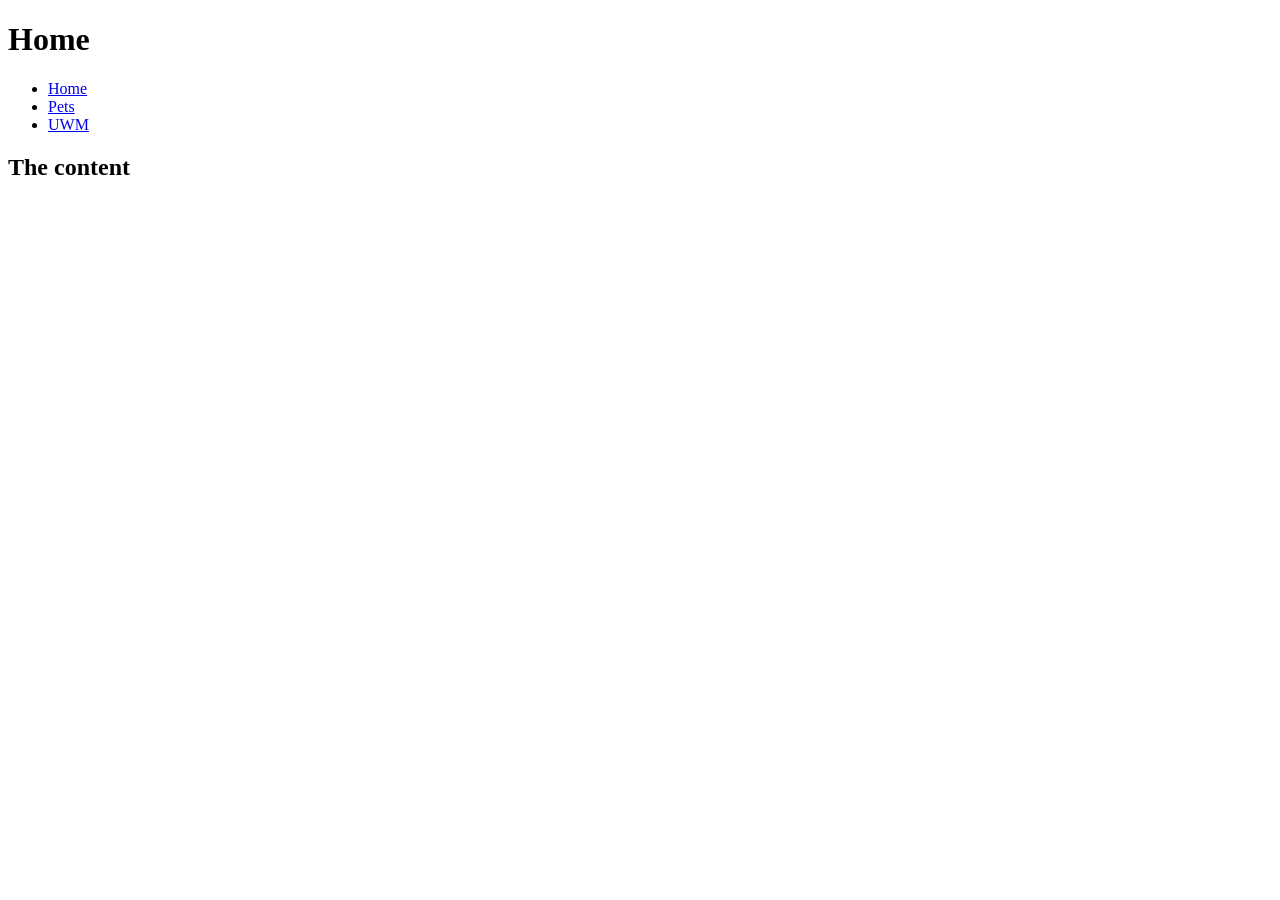
<file: index.html>
<!DOCTYPE html>
<html lang="en">
    <head>
        <meta charset="utf-8">
        <title>Home</title>
    </head>

    <body>
        <header>
        <h1>Home</h1>
            <nav>
                <ul>
                    <li><a href="index.html">Home</a></li>
                    <li><a href="pets.html">Pets</a></li>
                    <li><a href="uwm.html">UWM</a></li>
                </ul>
            </nav>
        </header>

        <main>
            <h2>The content</h2>
        </main>
    </body>

</html>
</file>
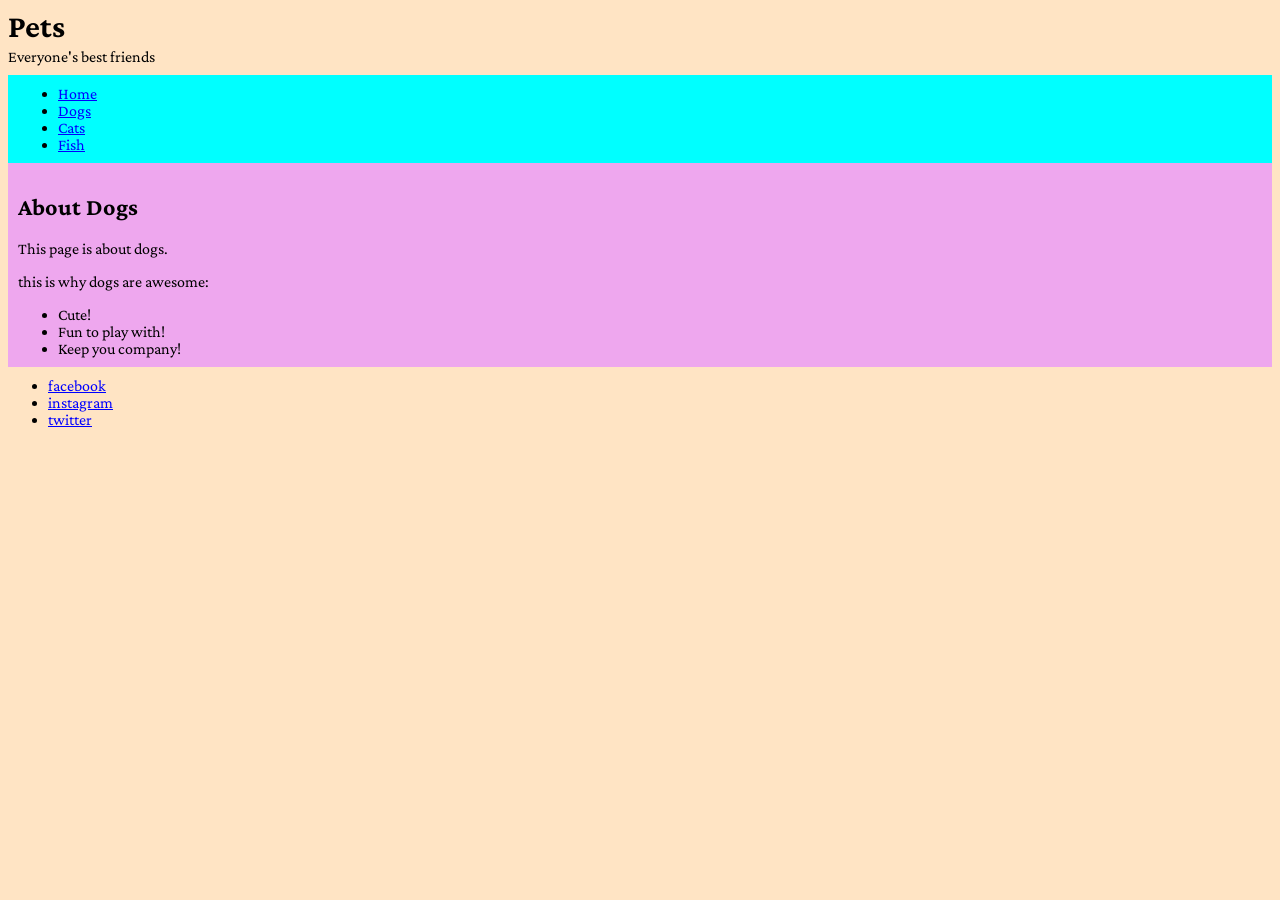
<file: pets.html>
<!DOCTYPE html>
<html lang="en">
    <head>
        <meta charset="utf-8">
        <title>Pets</title>

        <link rel="preconnect" href="https://fonts.googleapis.com">
        <link rel="preconnect" href="https://fonts.gstatic.com" crossorigin>
        <link href="https://fonts.googleapis.com/css2?family=Alan+Sans:wght@300..900&family=Coral+Pixels&family=Crimson+Pro:ital,wght@0,200..900;1,200..900&family=Jersey+20&family=Madimi+One&family=Mallanna&family=Oleo+Script:wght@400;700&family=Rubik+Iso&family=Shrikhand&display=swap" rel="stylesheet">
     
        <link rel="stylesheet" href="pets.css">
    </head>

    <body>
        <header>
        <h1 class="site-heading">Pets</h1>
        <p class="tag-line">Everyone's best friends</p>
            <nav class="header-nav">
                <ul>
                    <li><a href="index.html">Home</a></li>
                    <li><a href="">Dogs</a></li>
                    <li><a href="">Cats</a></li>
                    <li><a href="">Fish</a></li>
                </ul>
            </nav>
        </header>

        <main class="main-content">
            <h2>About Dogs</h2>
            <p>This page is about dogs.</p>
            <p>this is why dogs are awesome:</p>
            <ul>
                <li>Cute!</li>
                <li>Fun to play with!</li>
                <li>Keep you company!</li>
            </ul>
        </main>
        <footer class="site-footer">
            <ul>
                <li><a href="">facebook</a></li>
                <li><a href="">instagram</a></li>
                <li><a href="">twitter</a></li>
            </ul>

        </footer>
         





 



    </body>

</html>
</file>
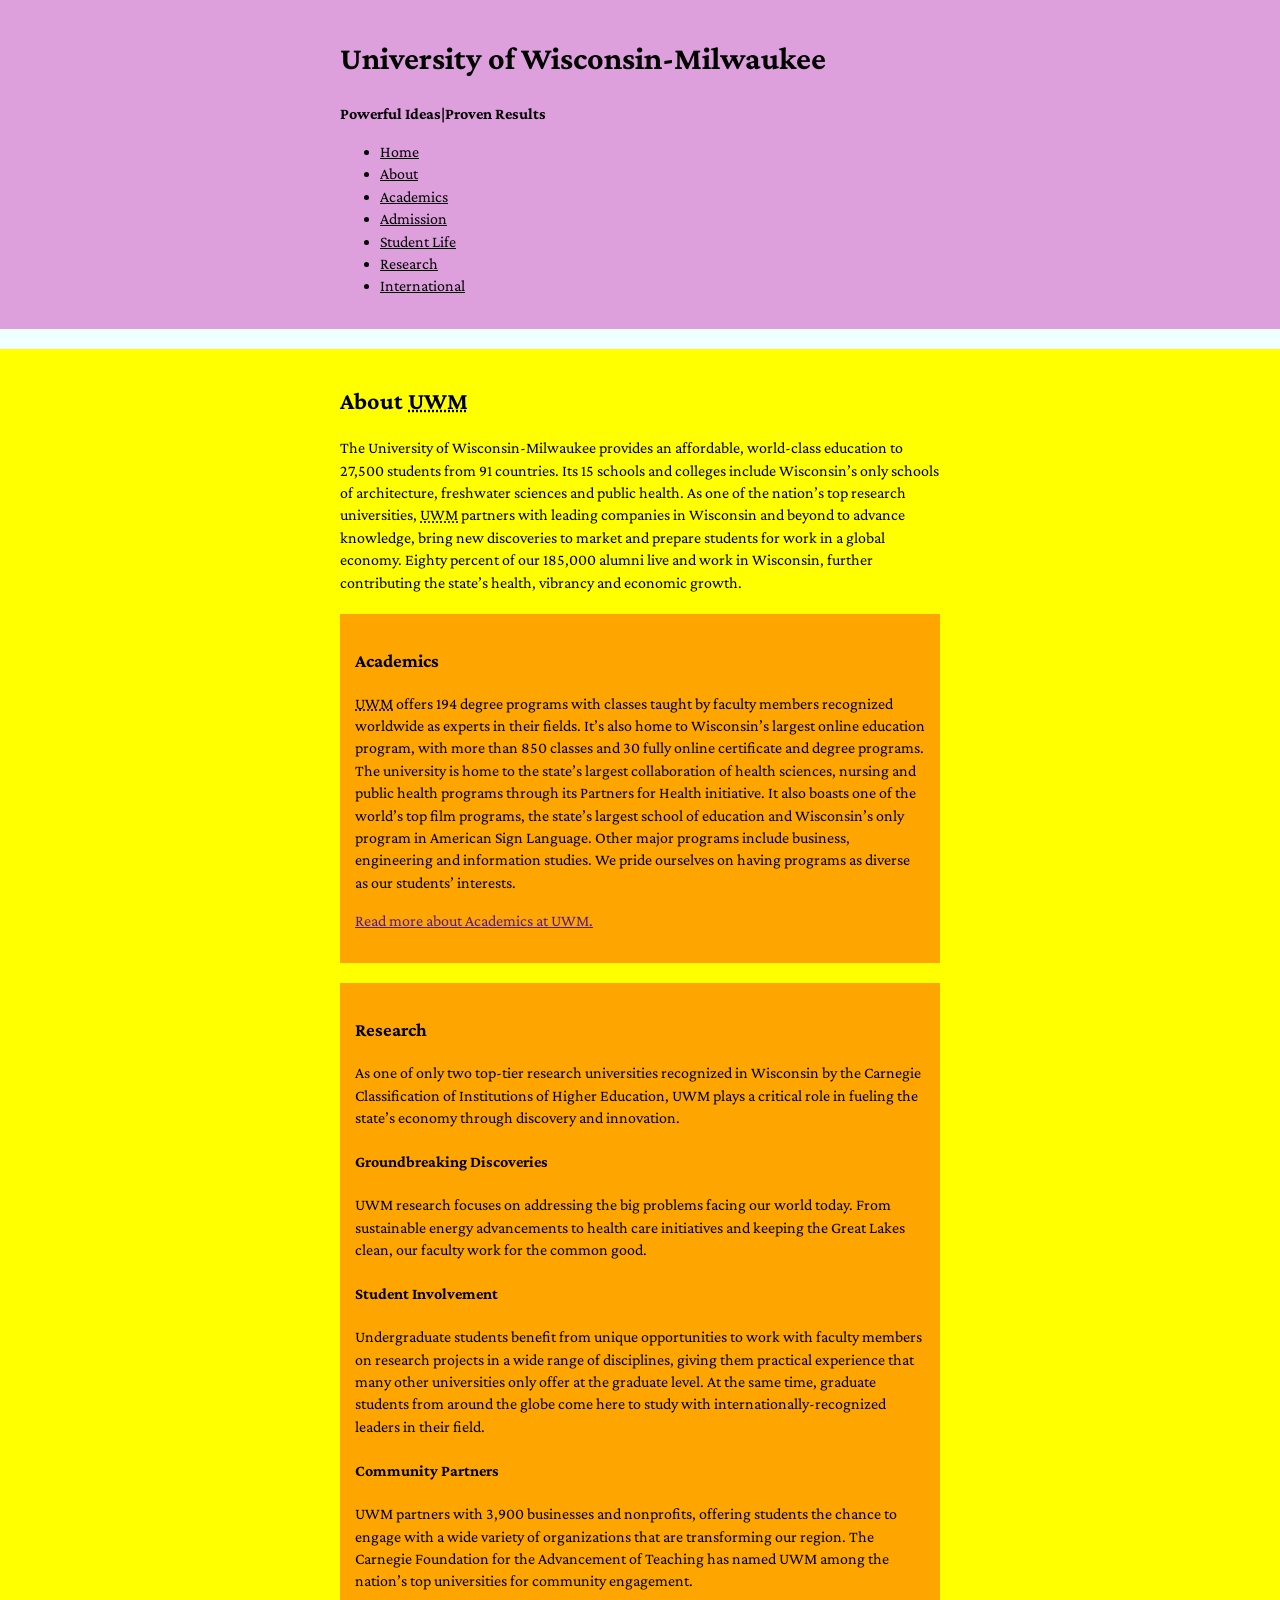
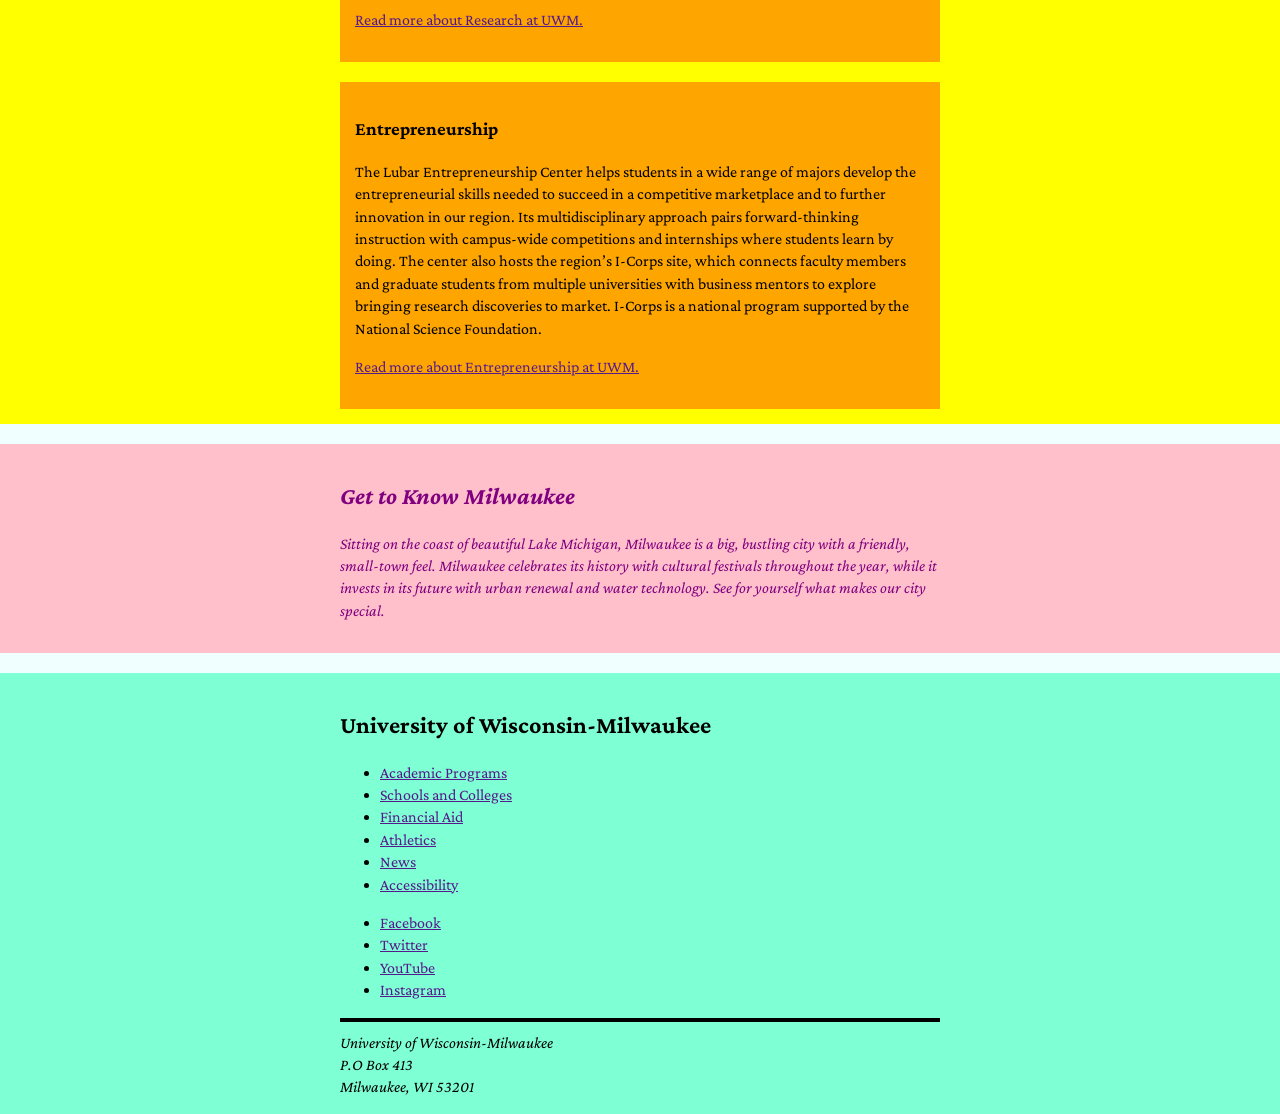
<file: uwm.html>
<!DOCTYPE html>
<html lang="en">
    <head>
        <meta charset="utf-8">
        <title>UWM</title>
          <link rel="preconnect" href="https://fonts.googleapis.com">
        <link rel="preconnect" href="https://fonts.gstatic.com" crossorigin>
        <link href="https://fonts.googleapis.com/css2?family=Alan+Sans:wght@300..900&family=Coral+Pixels&family=Crimson+Pro:ital,wght@0,200..900;1,200..900&family=Jersey+20&family=Madimi+One&family=Mallanna&family=Oleo+Script:wght@400;700&family=Rubik+Iso&family=Shrikhand&display=swap" rel="stylesheet">
     
        <link rel="stylesheet" href="uwm.css">
    </head>

    <body>
        
            <header class="site-header">
                <div class="wrapper">
                    <h1>University of Wisconsin-Milwaukee</h1>
                    <p class="site-quote">Powerful Ideas|Proven Results</p>

                        <nav>
                            <ul>
                                <li><a href="index.html">Home</a></li>
                                <li><a href="">About</a></li>
                                <li><a href="">Academics</a></li>
                                <li><a href="">Admission</a></li>
                                <li><a href="">Student Life</a></li>
                                <li><a href="">Research</a></li>
                                <li><a href="">International</a></li>
                            </ul>
                        </nav>
                </div>
            </header>

        <main class="site-main">
            <article class="wrapper">
                <h2>About <abbr title="University of Milwaukee-Wisconsin">UWM</abbr></h2>
                        <p>
                            The University of Wisconsin-Milwaukee provides an affordable, world-class
                            education to 27,500 students from 91 countries. Its 15 schools and colleges
                            include Wisconsin’s only schools of architecture, freshwater sciences and
                            public health. As one of the nation’s top research universities, 
                            <abbr title="University of Milwaukee-Wisconsin">UWM</abbr>
                            partners
                            with leading companies in Wisconsin and beyond to advance knowledge, bring
                            new discoveries to market and prepare students for work in a global economy.
                            Eighty percent of our 185,000 alumni live and work in Wisconsin, further
                            contributing the state’s health, vibrancy and economic growth.
                        </p>
                      
                    <section class="article-section">
                    <h3>Academics</h3>
                        <p>
                            <abbr title="University of Milwaukee-Wisconsin">UWM</abbr>
                            offers 194 degree programs with classes taught by faculty
                            members recognized worldwide as experts in their fields.
                            It’s also home to Wisconsin’s largest online education
                            program, with more than 850 classes and 30 fully online
                            certificate and degree programs. The university is home
                            to the state’s largest collaboration of health sciences,
                            nursing and public health programs through its Partners
                            for Health initiative. It also boasts one of the world’s
                            top film programs, the state’s largest school of education
                            and Wisconsin’s only program in American Sign Language.
                            Other major programs include business, engineering and
                            information studies. We pride ourselves on having programs
                            as diverse as our students’ interests.
                        </p>
                    <p><a href="">Read more about Academics at UWM.</a></p>
                </section>

                <section class="article-section">
                    <h3>Research</h3>
                        <p>
                            As one of only two top-tier research universities recognized in Wisconsin by
                            the Carnegie Classification of Institutions of Higher Education, UWM plays a
                            critical role in fueling the state’s economy through discovery and innovation.
                        </p>
                    <h4>Groundbreaking Discoveries</h4>
                        <p>
                            UWM research focuses on addressing the big problems facing
                            our world today. From sustainable energy advancements to
                            health care initiatives and keeping the Great Lakes clean,
                            our faculty work for the common good.
                        </p>
                    <h4>Student Involvement</h4>
                        <p>
                            Undergraduate students benefit from unique opportunities
                            to work with faculty members on research projects in a wide
                            range of disciplines, giving them practical experience that
                            many other universities only offer at the graduate level. At
                            the same time, graduate students from around the globe come here
                            to study with internationally-recognized leaders in their field.
                        </p>
                    <h4>Community Partners</h4>
                        <p>
                            UWM partners with 3,900 businesses and nonprofits, offering
                            students the chance to engage with a wide variety of organizations
                            that are transforming our region. The Carnegie Foundation for the
                            Advancement of Teaching has named UWM among the nation’s top
                            universities for community engagement.
                        </p>
                        <p><a href="">Read more about Research at UWM.</a></p>
              
                </section>

                <section class="article-section">
                    <h3>Entrepreneurship</h3>
                        <p>
                            The Lubar Entrepreneurship Center helps students in a wide
                            range of majors develop the entrepreneurial skills needed to succeed
                            in a competitive marketplace and to further innovation in our region.
                            Its multidisciplinary approach pairs forward-thinking instruction with
                            campus-wide competitions and internships where students learn by doing.
                            The center also hosts the region’s I-Corps site, which connects faculty
                            members and graduate students from multiple universities with business
                            mentors to explore bringing research discoveries to market. I-Corps is a
                            national program supported by the National Science Foundation.
                        </p>
                        <p><a href="">Read more about Entrepreneurship at UWM.</a></p>
                </section>
            </article>
            </main>

            <aside class="callout">
                <div class="wrapper">
                <h2>Get to Know Milwaukee</h2>
                    <p>
                        Sitting on the coast of beautiful Lake Michigan, Milwaukee is a big,
                        bustling city with a friendly, small-town feel. Milwaukee celebrates
                        its history with cultural festivals throughout the year, while it invests
                        in its future with urban renewal and water technology. See for yourself
                        what makes our city special. 
                    </p>
                </div>
            </aside>

            <footer class="site-footer">
                <div class="wrapper">
                <h2>University of Wisconsin-Milwaukee</h2>
                   <nav>
                        <ul>
                            <li><a href="">Academic Programs</a></li>
                            <li><a href="">Schools and Colleges</a></li>
                            <li><a href="">Financial Aid</a></li>
                            <li><a href="">Athletics</a></li>
                            <li><a href="">News</a></li>
                            <li><a href="">Accessibility</a></li>
                        </ul>
                    </nav>
                    <ul>
                        <li><a href="">Facebook</a></li>
                        <li><a href="">Twitter</a></li>
                        <li><a href="">YouTube</a></li>
                        <li><a href="">Instagram</a></li>
                    </ul>
                    <address class="address">
                        University of Wisconsin-Milwaukee<br>
                        P.O Box 413<br>
                        Milwaukee, WI 53201
                    </address>
                </div>
            </footer>
    </body>

</html>
</file>
<file: pets.css>
html {
    background-color: bisque;
    font-family: "Crimson Pro", serif;
}
ul {
    margin: 0;
}
a {
    color: blue;
}
.site-heading{
    margin: 0px;
    margin-bottom: 4px;
}
.tag-line{
    margin: 0px;
   margin-bottom: 10px;
}

.header-nav {
    background-color: aqua;
    padding: 10px;
}
.main-content{
    background-color: rgb(238, 167, 238);
    padding: 10px;
}
.site-footer{
    margin-top: 10px;
}
</file>
<file: uwm.css>
html {
    background-color: azure;
    line-height: 1.4;
    font-family: "crimson pro";
}
body{
    margin: 0;
}
.wrapper{
    max-width: 600px;
    margin: 0 auto;
}
.site-header{
    background-color: plum;
    padding: 15px;
}
.site-quote{
    font-weight:bold;
}
.site-header a{
    color: black;
}
.site-main{
    background-color: yellow;
    margin-top: 20px;
    padding: 15px;
    
}
.article-section{
    background-color: orange;
    margin-top: 20px;
    padding: 15px;
}
.callout{
    background-color: pink;
    margin-top: 20px;
    padding: 15px;
    color: purple;
    font-style: italic;
}
.site-footer{
    background-color: aquamarine;
    margin-top: 20px;
    padding: 15px;
}
.address{
    border-top: 4px solid black;
    padding-top: 10px;
}

.site-address{ 
    margin-top: 3px;
    background-color: black;
}
</file>
